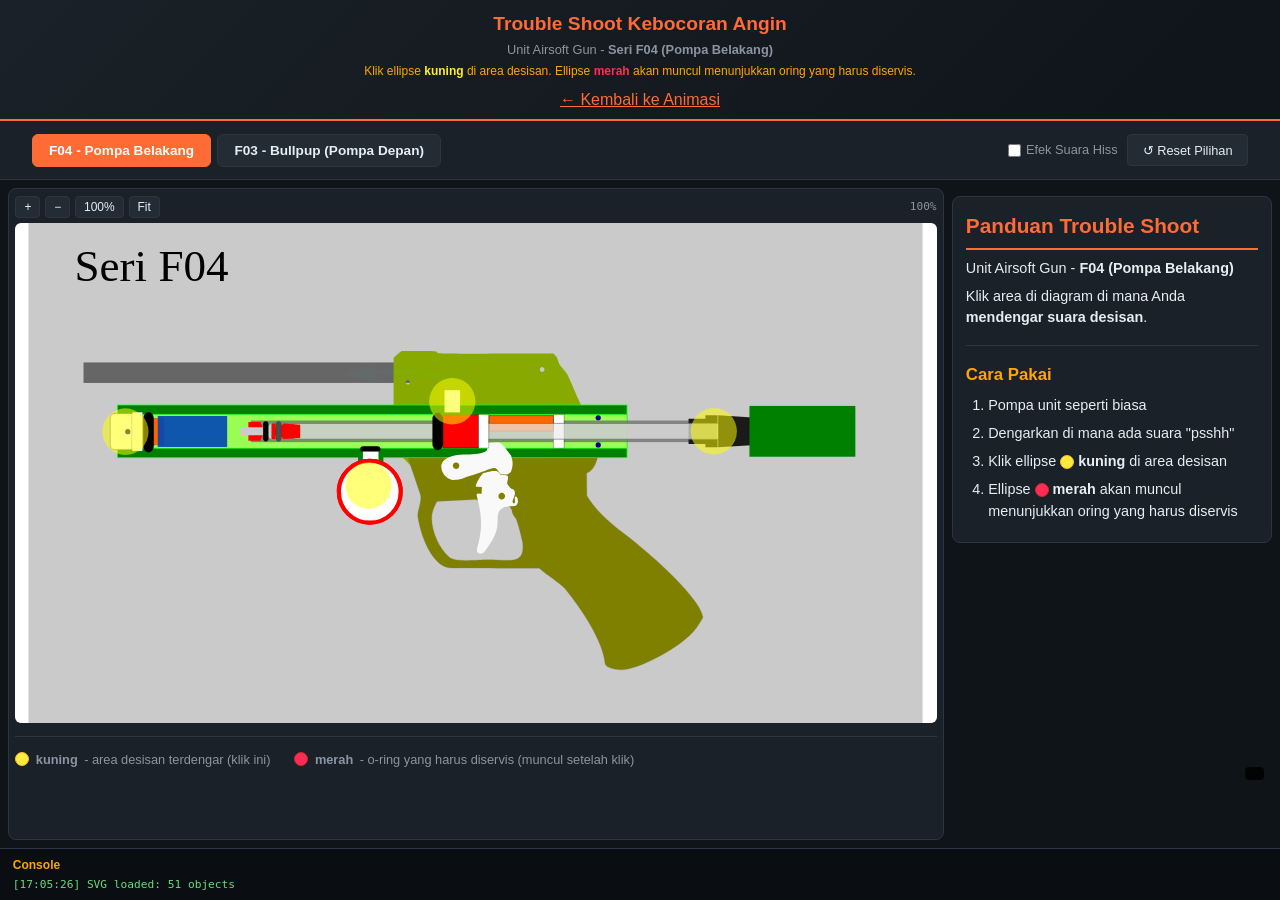
<file: troubleshoot.html>
<!DOCTYPE html>
<html lang="id">
<head>
<meta charset="UTF-8" />
<meta name="viewport" content="width=device-width, initial-scale=1.0" />
<title>Trouble Shoot Kebocoran Angin - Airsoft F03 / F04</title>
<link rel="stylesheet" href="troubleshoot-style.css" />
</head>
<body>
  <header>
    <h1>Trouble Shoot Kebocoran Angin</h1>
    <p class="subtitle">Unit Airsoft Gun - <b id="seriesSubtitle">Seri F04 (Pompa Belakang)</b></p>
    <p class="hint">Klik ellipse <b style="color:#ffeb3b">kuning</b> di area desisan. Ellipse <b style="color:#ff2d55">merah</b> akan muncul menunjukkan oring yang harus diservis.</p>
    <p style="text-align:center;margin-top:0.5rem"><a href="index.html" style="color:#ff6b35">← Kembali ke Animasi</a></p>
  </header>

  <div class="controls">
    <div class="series-tabs">
      <button class="tab active" id="tabF04" data-series="F04" role="tab" aria-selected="true">F04 - Pompa Belakang</button>
      <button class="tab" id="tabF03" data-series="F03" role="tab" aria-selected="false">F03 - Bullpup (Pompa Depan)</button>
    </div>
    <div class="opt-controls">
      <label class="toggle">
        <input type="checkbox" id="soundToggle" />
        <span>Efek Suara Hiss</span>
      </label>
      <button id="resetBtn" class="btn-secondary">↺ Reset Pilihan</button>
    </div>
  </div>

  <main>
    <div class="diagram-wrap">
      <div id="diagram-container">
        <div id="svgWrap"><object id="svgObj" type="image/svg+xml" data="serif04.svg" aria-label="Diagram"></object></div>
      </div>
      <div class="legend">
        <div><span class="dot dot-bocor"></span> <b>kuning</b> - area desisan terdengar (klik ini)</div>
        <div><span class="dot dot-leak"></span> <b>merah</b> - o-ring yang harus diservis (muncul setelah klik)</div>
      </div>
    </div>

    <aside class="info-panel" id="infoPanel">
      <div class="info-empty">
        <h2>Panduan Trouble Shoot</h2>
        <p>Unit Airsoft Gun - <b id="seriesName">F04 (Pompa Belakang)</b></p>
        <p>Klik area di diagram di mana Anda <b>mendengar suara desisan</b>.</p>
        <hr />
        <h3>Cara Pakai</h3>
        <ol>
          <li>Pompa unit seperti biasa</li>
          <li>Dengarkan di mana ada suara "psshh"</li>
          <li>Klik ellipse <span class="dot dot-bocor" style="vertical-align:middle"></span> <b>kuning</b> di area desisan</li>
          <li>Ellipse <span class="dot dot-leak" style="vertical-align:middle"></span> <b>merah</b> akan muncul menunjukkan oring yang harus diservis</li>
        </ol>
      </div>
    </aside>
  </main>

  <div id="debugOverlay"></div>

  <div id="console">
    <h3>Console</h3>
    <pre id="consoleOut"></pre>
  </div>

  <script src="leakData.js"></script>
  <script src="troubleshoot.js"></script>
</body>
</html>
</file>
<file: troubleshoot-style.css>
/* ============================================
   Trouble Shoot Kebocoran Angin - Airsoft F03/F04
   Style
   ============================================ */

* {
  box-sizing: border-box;
  margin: 0;
  padding: 0;
}

:root {
  --bg: #0f1419;
  --panel: #1a2128;
  --panel-2: #232c35;
  --text: #e6edf3;
  --muted: #8b95a1;
  --accent: #ff6b35;
  --accent-2: #ffa500;
  --bocor: #ffeb3b;
  --leak: #ff2d55;
  --border: #2d3640;
}

body {
  font-family: -apple-system, BlinkMacSystemFont, "Segoe UI", Roboto, sans-serif;
  background: var(--bg);
  color: var(--text);
  min-height: 100vh;
  line-height: 1.5;
  display: flex;
  flex-direction: column;
}

header {
  background: linear-gradient(135deg, #1a2128 0%, #0f1419 100%);
  padding: 0.6rem 1rem 0.4rem;
  border-bottom: 2px solid var(--accent);
  text-align: center;
}

header h1 {
  font-size: 1.2rem;
  color: var(--accent);
  margin-bottom: 0.1rem;
}

.subtitle {
  color: var(--muted);
  font-size: 0.8rem;
}

.hint {
  margin-top: 0.2rem;
  color: var(--accent-2);
  font-size: 0.75rem;
}

.controls {
  padding: 0.8rem 2rem;
  background: var(--panel);
  border-bottom: 1px solid var(--border);
  display: flex;
  flex-wrap: wrap;
  gap: 1rem;
  align-items: center;
  justify-content: space-between;
}

.series-tabs {
  display: flex;
  gap: 0.4rem;
}

.tab {
  padding: 0.5rem 1rem;
  background: var(--panel-2);
  color: var(--text);
  border: 1px solid var(--border);
  border-radius: 6px;
  cursor: pointer;
  font-size: 0.85rem;
  font-weight: 600;
  transition: all 0.2s;
}

.tab:hover {
  background: #2d3640;
}

.tab.active {
  background: var(--accent);
  border-color: var(--accent);
  color: #fff;
}

.opt-controls {
  display: flex;
  gap: 0.6rem;
  align-items: center;
}

.toggle {
  display: flex;
  align-items: center;
  gap: 0.3rem;
  color: var(--muted);
  font-size: 0.8rem;
  cursor: pointer;
}

.btn-secondary {
  padding: 0.45rem 0.9rem;
  background: var(--panel-2);
  color: var(--text);
  border: 1px solid var(--border);
  border-radius: 4px;
  cursor: pointer;
  font-size: 0.8rem;
}

main {
  display: grid;
  grid-template-columns: 1fr 320px;
  gap: 0.5rem;
  padding: 0.5rem;
  flex: 1;
  min-height: 0;
  overflow: hidden;
}

@media (max-width: 900px) {
  main {
    grid-template-columns: 1fr;
  }
}

.diagram-wrap {
  background: var(--panel);
  border: 1px solid var(--border);
  border-radius: 8px;
  padding: 0.4rem;
  display: flex;
  flex-direction: column;
  min-height: 0;
  overflow: hidden;
}

#diagram-container {
  width: 100%;
  height: 60vh;
  max-height: 500px;
  background: #fff;
  border-radius: 6px;
  overflow: hidden;
  position: relative;
  margin: 0 auto;
}

#svgObj {
  width: 100%;
  height: 100%;
  display: block;
}

.legend {
  display: flex;
  flex-wrap: wrap;
  gap: 1.5rem;
  margin-top: 0.8rem;
  padding-top: 0.8rem;
  border-top: 1px solid var(--border);
  font-size: 0.8rem;
  color: var(--muted);
}

.legend>div {
  display: flex;
  align-items: center;
  gap: 0.4rem;
}

.dot {
  width: 14px;
  height: 14px;
  border-radius: 50%;
  display: inline-block;
}

.dot-bocor {
  background: #ffeb3b;
  border: 1.5px solid #fbc02d;
}

.dot-leak {
  background: #ff2d55;
  border: 1.5px solid #c92a2a;
}

.info-panel {
  background: var(--panel);
  border: 1px solid var(--border);
  border-radius: 8px;
  padding: 0.8rem;
  height: fit-content;
  position: sticky;
  top: 0.5rem;
  max-height: calc(100vh - 1rem);
  overflow-y: auto;
  z-index: 10;
  font-size: 0.85rem;
}

.info-panel h2 {
  color: var(--accent);
  font-size: 1.3rem;
  margin-bottom: 0.5rem;
  border-bottom: 2px solid var(--accent);
  padding-bottom: 0.4rem;
}

.info-panel h3 {
  color: var(--accent-2);
  font-size: 1.05rem;
  margin: 1rem 0 0.5rem;
}

.info-panel p,
.info-panel li {
  font-size: 0.9rem;
  color: var(--text);
  margin-bottom: 0.4rem;
}

.info-panel ol {
  padding-left: 1.4rem;
}

.info-panel hr {
  border: none;
  border-top: 1px solid var(--border);
  margin: 1rem 0;
}

.info-panel .meta {
  background: var(--panel-2);
  border-left: 3px solid var(--accent);
  padding: 0.5rem 0.7rem;
  margin: 0.8rem 0;
  border-radius: 4px;
  font-size: 0.82rem;
  color: var(--muted);
}

.badge {
  display: inline-block;
  padding: 0.2rem 0.6rem;
  border-radius: 12px;
  font-size: 0.75rem;
  font-weight: 600;
  margin-bottom: 0.4rem;
}

.badge-lokasi {
  background: var(--bocor);
  color: #000;
}

.badge-suara {
  background: #4dabf7;
  color: #000;
}

.badge-penyebab {
  background: #ff9800;
  color: #000;
}

.badge-solusi {
  background: var(--accent-2);
  color: #000;
}

.severity-tinggi {
  color: var(--leak);
  font-weight: 700;
}

.severity-sedang {
  color: var(--accent);
  font-weight: 700;
}

.severity-rendah {
  color: #4dabf7;
  font-weight: 700;
}

.info-card {
  animation: fadeIn 0.3s ease;
}

@keyframes fadeIn {
  from {
    opacity: 0;
    transform: translateY(8px);
  }

  to {
    opacity: 1;
    transform: translateY(0);
  }
}

/* Cek: visible as hint by default (yellow pulse) */
ellipse.cek-shown {
  opacity: 1 !important;
  pointer-events: auto !important;
  cursor: pointer;
  fill: #ffeb3b !important;
  fill-opacity: 0.7 !important;
  stroke: #fbc02d !important;
  stroke-width: 1.5 !important;
  animation: cekPulse 1.2s ease-in-out infinite;
  transform-box: fill-box;
  transform-origin: center;
}

@keyframes cekPulse {

  0%,
  100% {
    fill-opacity: 0.6;
    transform: scale(1);
  }

  50% {
    fill-opacity: 0.9;
    transform: scale(1.1);
  }
}

ellipse.cek-active {
  opacity: 1 !important;
  pointer-events: auto !important;
  fill: #4dabf7 !important;
  fill-opacity: 0.95 !important;
  stroke: #fff !important;
  stroke-width: 2.5 !important;
  animation: none !important;
}

ellipse.bocor-revealed {
  opacity: 1 !important;
  pointer-events: auto !important;
  fill: #ff6b35 !important;
  fill-opacity: 0.9 !important;
  stroke: #fff !important;
  stroke-width: 3 !important;
  animation: bocorReveal 1.6s ease-in-out infinite;
  transform-box: fill-box;
  transform-origin: center;
}

@keyframes bocorReveal {

  0%,
  100% {
    fill-opacity: 0.85;
    transform: scale(1);
  }

  50% {
    fill-opacity: 1;
    transform: scale(1.1);
  }
}

#console {
  background: #0a0e12;
  border-top: 1px solid var(--border);
  padding: 0.4rem 0.8rem;
  max-height: 110px;
  overflow-y: auto;
}

#console h3 {
  color: var(--accent-2);
  font-size: 0.75rem;
  margin-bottom: 0.2rem;
}

#consoleOut {
  color: #c9d1d9;
  font-family: 'Consolas', monospace;
  font-size: 0.7rem;
  white-space: pre-wrap;
}

.log-err {
  color: #ff6b6b;
}

.log-ok {
  color: #69db7c;
}

.log-info {
  color: #74c0fc;
}

/* Cek hidden: completely invisible but still clickable */
ellipse.cek-hidden {
  display: none !important;
}

/* Bocor hidden by default; visible only when previewing (hover) or active (click) */
ellipse.cek-bocor-hint {
  opacity: 0 !important;
  pointer-events: none !important;
}

ellipse.cek-bocor-preview {
  opacity: 1 !important;
  pointer-events: auto !important;
  cursor: pointer;
  fill: #ffeb3b !important;
  fill-opacity: 0.5 !important;
  stroke: #fbc02d !important;
  stroke-width: 1.2 !important;
  animation: bocorHintPulse 1.6s ease-in-out infinite;
  transform-box: fill-box;
  transform-origin: center;
}

ellipse.cek-bocor-preview:hover {
  fill-opacity: 0.85 !important;
}

@keyframes bocorHintPulse {

  0%,
  100% {
    fill-opacity: 0.4;
  }

  50% {
    fill-opacity: 0.7;
  }
}

/* Pan & Zoom viewer */
#diagram-container {
  position: relative;
  overflow: hidden;
  cursor: grab;
  user-select: none;
  touch-action: none;
  width: 100%;
  height: 100%;
}

#diagram-container.dragging {
  cursor: grabbing;
}

#diagram-container object {
  display: block;
  width: 100% !important;
  height: 100% !important;
  shape-rendering: geometricPrecision;
  pointer-events: none;  /* let mouse/wheel pass to container for pan/zoom */
  -webkit-user-drag: none;
  -khtml-user-drag: none;
  -moz-user-drag: none;
  -o-user-drag: none;
  user-drag: none;
}

/* SVG wrap applies pan/zoom transform (stable viewBox) */
#svgWrap {
  position: absolute;
  top: 0 !important;
  left: 0 !important;
  width: 100% !important;
  height: 100% !important;
  transform-origin: 0 0;
  will-change: transform;
  pointer-events: none;
  overflow: hidden;
}

.viewer-toolbar {
  display: flex;
  gap: 0.3rem;
  margin-bottom: 0.3rem;
  align-items: center;
}

.viewer-toolbar button {
  background: var(--panel-2);
  color: var(--text);
  border: 1px solid var(--border);
  border-radius: 4px;
  padding: 0.2rem 0.5rem;
  font-size: 0.75rem;
  cursor: pointer;
}

.viewer-toolbar button:hover {
  background: #2d3640;
}

.viewer-info {
  color: var(--muted);
  font-size: 0.7rem;
  margin-left: auto;
  font-family: monospace;
}
/* Debug overlay (shows element under cursor) */
#debugOverlay {
  position: fixed;
  bottom: 120px;
  right: 1rem;
  background: rgba(0, 0, 0, 0.85);
  color: #0f0;
  font-family: "Consolas", monospace;
  font-size: 0.7rem;
  padding: 0.4rem 0.6rem;
  border-radius: 4px;
  z-index: 1000;
  pointer-events: none;
  white-space: pre;
  max-width: 400px;
}
</file>
